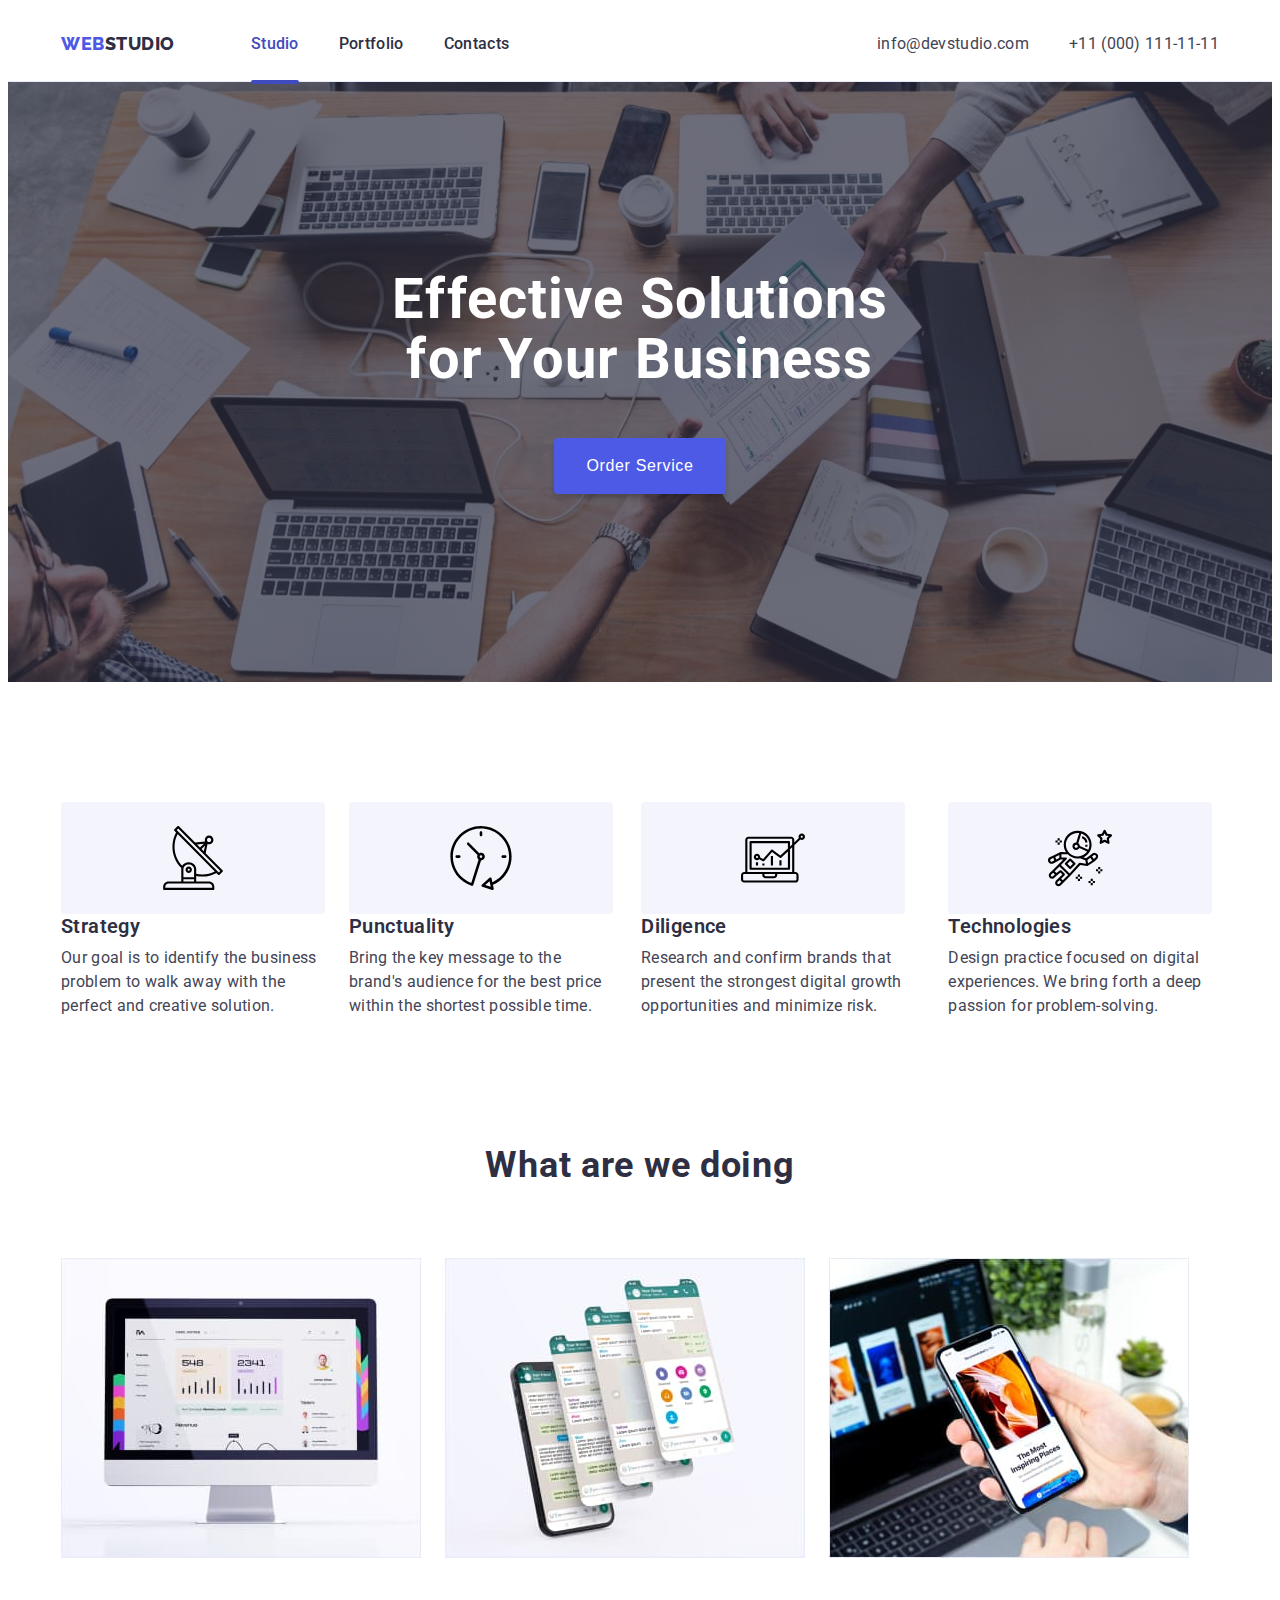
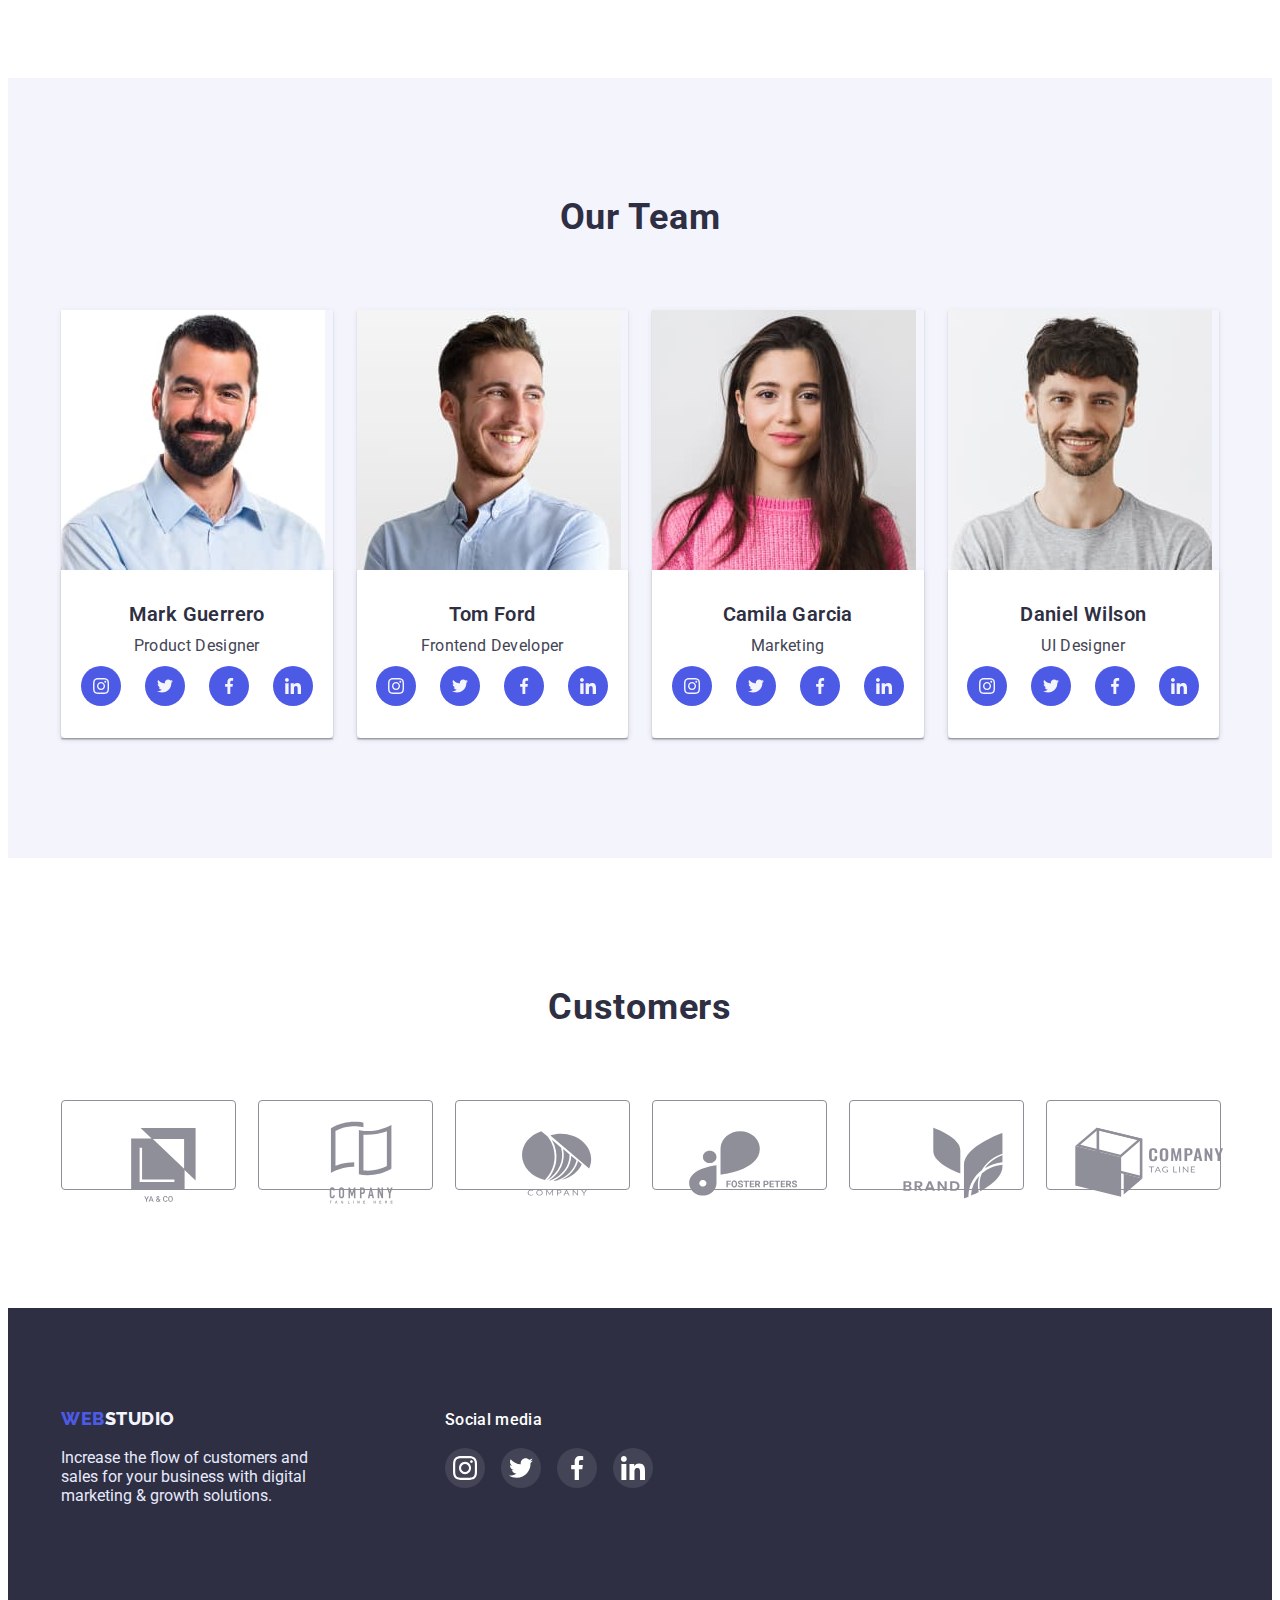
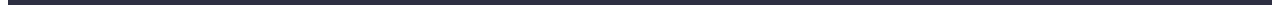
<file: index.html>
<!DOCTYPE html>
<html lang="en">
  <head>
    <meta charset="UTF-8" />
    <meta http-equiv="X-UA-Compatible" content="IE=edge" />
    <meta name="viewport" content="width=device-width, initial-scale=1.0" />
    <title>Web Studio</title>
    <link rel="preconnect" href="https://fonts.googleapis.com" />
    <link rel="preconnect" href="https://fonts.gstatic.com" crossorigin />
    <link
      href="https://fonts.googleapis.com/css2?family=Raleway:wght@800&family=Roboto:wght@400;500;700;900&display=swap"
      rel="stylesheet"
    />
    <link
      rel="stylesheet"
      href="https://cdnjs.cloudflare.com/ajax/libs/modern-normalize/1.1.0/modern-normalize.min.css"
      integrity="sha512-wpPYUAdjBVSE4KJnH1VR1HeZfpl1ub8YT/NKx4PuQ5NmX2tKuGu6U/JRp5y+Y8XG2tV+wKQpNHVUX03MfMFn9Q=="
      crossorigin="anonymous"
      referrerpolicy="no-referrer"
    />
    <link rel="stylesheet" href="./css/styles.css" />
  </head>
  <body>
    <!-- ========================Header=============================== -->
    <header class="main-header">
      <div class="container header-container">
        <nav class="navigation header-nav">
          <a class="first-link-header link" href="./index.html"
            ><span class="head-logo-web logo-head logo">Web</span
            ><span class="head-logo-studio logo-head logo">Studio</span></a
          >
          <ul class="menu-list link-header">
            <li class="header-menu-item header-item">
              <a class="link menu-link-studio studio-active" href="./index.html">Studio</a>
            </li>
            <li class="header-menu-item header-item">
              <a class="link" href="./portfolio.html">Portfolio</a>
            </li>
            <li class="header-menu-item header-item"><a class="link" href="">Contacts</a></li>
          </ul>
        </nav>
        <address class="adress-list header-adr">
          <ul class="menu-list link-header">
            <li class="header-item">
              <a class="contact" href="mailto:info@devstudio.com">info@devstudio.com</a>
            </li>
            <li class="header-item">
              <a class="contact" href="tel:+110001111111">+11 (000) 111-11-11</a>
            </li>
          </ul>
        </address>
      </div>
    </header>
    <!-- ======================= Main=============================== -->
    <main class="main-page">
      <!-- ====================== Hero section ====================== -->
      <section class="hero-section">
        <div class="container">
          <h1 class="hero-section-title">Effective Solutions for Your Business</h1>
          <button class="hero-section-button" type="button" data-modal-open>Order Service</button>
        </div>
      </section>
      <!-- ==================== Second section ========================== -->
      <section class="second-section">
        <div class="container">
          <h2 class="secret-name">Our Features</h2>
          <ul class="menu-list feature-list">
            <li class="menu-item work-item">
              <div class="thumb">
                <svg class="thumb-icon">
                  <use href="./images/sprite.svg#icon-antenna"></use>
                </svg>
              </div>
              <h3 class="title">Strategy</h3>
              <p class="text">
                Our goal is to identify the business problem to walk away with the perfect and
                creative solution.
              </p>
            </li>
            <li class="menu-item work-item">
              <div class="thumb">
                <svg class="thumb-icon">
                  <use href="./images/sprite.svg#icon-clock"></use>
                </svg>
              </div>
              <h3 class="title">Punctuality</h3>
              <p class="text">
                Bring the key message to the brand's audience for the best price within the shortest
                possible time.
              </p>
            </li>
            <li class="menu-item work-item">
              <div class="thumb">
                <svg class="thumb-icon">
                  <use href="./images/sprite.svg#icon-diagram"></use>
                </svg>
              </div>
              <h3 class="title">Diligence</h3>
              <p class="text">
                Research and confirm brands that present the strongest digital growth opportunities
                and minimize risk.
              </p>
            </li>
            <li class="menu-item work-item">
              <div class="thumb">
                <svg class="thumb-icon">
                  <use href="./images/sprite.svg#icon-astronaut"></use>
                </svg>
              </div>
              <h3 class="title">Technologies</h3>
              <p class="text">
                Design practice focused on digital experiences. We bring forth a deep passion for
                problem-solving.
              </p>
            </li>
          </ul>
        </div>
      </section>
      <!-- =========================Third section ====================================== -->
      <section class="third-section">
        <div class="container">
          <h2 class="third-section-title">What are we doing</h2>
          <ul class="menu-list">
            <li class="menu-item third-section-item">
              <img
                src="./images/images-web-studio/pc.jpg"
                alt="personal computer"
                width="360"
                height="300"
              />
            </li>
            <li class="menu-item third-section-item">
              <img
                src="./images/images-web-studio/phone.jpg"
                alt="phone"
                width="360"
                height="300"
              />
            </li>
            <li class="menu-item third-section-item">
              <img
                src="./images/images-web-studio/video.jpg"
                alt="watching video"
                width="360"
                height="300"
              />
            </li>
          </ul>
        </div>
      </section>
      <!-- ================================== Fourth section============================== -->
      <section class="fourth-section">
        <div class="container">
          <h2 class="fourth-section-title">Our Team</h2>
          <ul class="our-team-list">
            <li class="menu-item team-item">
              <img
                src="./images/images-web-studio/mark_guerrero.jpg"
                alt="mark_guerrero"
                width="264"
                height="260"
              />
              <div class="team-position">
                <h3 class="title">Mark Guerrero</h3>
                <p class="text">Product Designer</p>
                <ul class="social-list list">
                  <li class="social-list-item">
                    <a href="" class="social-list-link">
                      <svg class="social-list-icon" width="16px" height="16px">
                        <use href="./images/sprite.svg#icon-instagram"></use>
                      </svg>
                    </a>
                  </li>
                  <li class="social-list-item">
                    <a href="" class="social-list-link">
                      <svg class="social-list-icon" width="16px" height="16px">
                        <use href="./images/sprite.svg#icon-twitter"></use>
                      </svg>
                    </a>
                  </li>
                  <li class="social-list-item">
                    <a href="" class="social-list-link">
                      <svg class="social-list-icon" width="16px" height="16px">
                        <use href="./images/sprite.svg#icon-facebook"></use>
                      </svg>
                    </a>
                  </li>
                  <li class="social-list-item">
                    <a href="" class="social-list-link">
                      <svg class="social-list-icon" width="16px" height="16px">
                        <use href="./images/sprite.svg#icon-linkedin"></use>
                      </svg>
                    </a>
                  </li>
                </ul>
              </div>
            </li>
            <li class="menu-item team-item">
              <img
                src="./images/images-web-studio/tom_ford.jpg"
                alt="tom_ford"
                width="264"
                height="260"
              />
              <div class="team-position">
                <h3 class="title">Tom Ford</h3>
                <p class="text">Frontend Developer</p>
                <ul class="social-list list">
                  <li class="social-list-item">
                    <a href="" class="social-list-link">
                      <svg class="social-list-icon" width="16px" height="16px">
                        <use href="./images/sprite.svg#icon-instagram"></use>
                      </svg>
                    </a>
                  </li>
                  <li class="social-list-item">
                    <a href="" class="social-list-link">
                      <svg class="social-list-icon" width="16px" height="16px">
                        <use href="./images/sprite.svg#icon-twitter"></use>
                      </svg>
                    </a>
                  </li>
                  <li class="social-list-item">
                    <a href="" class="social-list-link">
                      <svg class="social-list-icon" width="16px" height="16px">
                        <use href="./images/sprite.svg#icon-facebook"></use>
                      </svg>
                    </a>
                  </li>
                  <li class="social-list-item">
                    <a href="" class="social-list-link">
                      <svg class="social-list-icon" width="16px" height="16px">
                        <use href="./images/sprite.svg#icon-linkedin"></use>
                      </svg>
                    </a>
                  </li>
                </ul>
              </div>
            </li>
            <li class="menu-item team-item">
              <img
                src="./images/images-web-studio/camila_garcia.jpg"
                alt="camila_garcia"
                width="264"
                height="260"
              />
              <div class="team-position">
                <h3 class="title">Camila Garcia</h3>
                <p class="text">Marketing</p>
                <ul class="social-list list">
                  <li class="social-list-item">
                    <a href="" class="social-list-link">
                      <svg class="social-list-icon" width="16px" height="16px">
                        <use href="./images/sprite.svg#icon-instagram"></use>
                      </svg>
                    </a>
                  </li>
                  <li class="social-list-item">
                    <a href="" class="social-list-link">
                      <svg class="social-list-icon" width="16px" height="16px">
                        <use href="./images/sprite.svg#icon-twitter"></use>
                      </svg>
                    </a>
                  </li>
                  <li class="social-list-item">
                    <a href="" class="social-list-link">
                      <svg class="social-list-icon" width="16px" height="16px">
                        <use href="./images/sprite.svg#icon-facebook"></use>
                      </svg>
                    </a>
                  </li>
                  <li class="social-list-item">
                    <a href="" class="social-list-link">
                      <svg class="social-list-icon" width="16px" height="16px">
                        <use href="./images/sprite.svg#icon-linkedin"></use>
                      </svg>
                    </a>
                  </li>
                </ul>
              </div>
            </li>
            <li class="menu-item team-item">
              <img
                src="./images/images-web-studio/daniel_wilson.jpg"
                alt="daniel_wilson"
                width="264"
                height="260"
              />
              <div class="team-position">
                <h3 class="title">Daniel Wilson</h3>
                <p class="text">UI Designer</p>
                <ul class="social-list list">
                  <li class="social-list-item">
                    <a href="" class="social-list-link">
                      <svg class="social-list-icon" width="16px" height="16px">
                        <use href="./images/sprite.svg#icon-instagram"></use>
                      </svg>
                    </a>
                  </li>
                  <li class="social-list-item">
                    <a href="" class="social-list-link">
                      <svg class="social-list-icon" width="16px" height="16px">
                        <use href="./images/sprite.svg#icon-twitter"></use>
                      </svg>
                    </a>
                  </li>
                  <li class="social-list-item">
                    <a href="" class="social-list-link">
                      <svg class="social-list-icon" width="16px" height="16px">
                        <use href="./images/sprite.svg#icon-facebook"></use>
                      </svg>
                    </a>
                  </li>
                  <li class="social-list-item">
                    <a href="" class="social-list-link">
                      <svg class="social-list-icon" width="16px" height="16px">
                        <use href="./images/sprite.svg#icon-linkedin"></use>
                      </svg>
                    </a>
                  </li>
                </ul>
              </div>
            </li>
          </ul>
        </div>
      </section>
      <!-- =============Fifth section============================ -->
      <section class="fifth-section">
        <div class="container">
          <h2 class="fifth-section-title">Customers</h2>
          <ul class="list customers-list">
            <li class="customers-item">
              <a class="customers-link link" href="">
                <svg class="customers-icon">
                  <use href="./images/sprite.svg#icon-Logo"></use>
                </svg>
              </a>
            </li>
            <li class="customers-item">
              <a class="customers-link link" href="">
                <svg class="customers-icon">
                  <use href="./images/sprite.svg#icon-Logo-1"></use>
                </svg>
              </a>
            </li>
            <li class="customers-item">
              <a class="customers-link link" href="">
                <svg class="customers-icon">
                  <use href="./images/sprite.svg#icon-Logo-2"></use>
                </svg>
              </a>
            </li>
            <li class="customers-item">
              <a class="customers-link link" href="">
                <svg class="customers-icon">
                  <use href="./images/sprite.svg#icon-Logo-3"></use>
                </svg>
              </a>
            </li>
            <li class="customers-item">
              <a class="customers-link link" href="">
                <svg class="customers-icon">
                  <use href="./images/sprite.svg#icon-Logo-4"></use>
                </svg>
              </a>
            </li>
            <li class="customers-item">
              <a class="customers-link link" href="">
                <svg class="customers-icon">
                  <use href="./images/sprite.svg#icon-Logo-5"></use>
                </svg>
              </a>
            </li>
          </ul>
        </div>
      </section>
    </main>
    <!-- ======================================= Footer ======================================= -->
    <footer class="footer-page">
      <div class="container footer-text">
        <div class="footer-first-text">
          <a class="link" href="./index.html">
            <span class="logo-web logo-footer logo">Web</span><span class="logo-studio logo-footer logo">Studio</span></a>
          <p class="color-text">
            Increase the flow of customers and sales for your business with digital marketing &
            growth solutions.
          </p>
        </div>
        <div class="footer-social-media">
          <h4 class="footer-social-media-title">Social media</h4>
          <ul class="footer-social-list list">
            <li class="footer-social-list-item">
              <a href="" class="footer-social-list-link">
                <svg class="social-list-icon" width="24px" height="24px">
                  <use href="./images/sprite.svg#icon-instagram"></use>
                </svg>
              </a>
            </li>
            <li class="footer-social-list-item">
              <a href="" class="footer-social-list-link">
                <svg class="social-list-icon" width="24px" height="24px">
                  <use href="./images/sprite.svg#icon-twitter"></use>
                </svg>
              </a>
            </li>
            <li class="footer-social-list-item">
              <a href="" class="footer-social-list-link">
                <svg class="social-list-icon" width="24px" height="24px">
                  <use href="./images/sprite.svg#icon-facebook"></use>
                </svg>
              </a>
            </li>
            <li class="footer-social-list-item">
              <a href="" class="footer-social-list-link">
                <svg class="social-list-icon" width="24px" height="24px">
                  <use href="./images/sprite.svg#icon-linkedin"></use>
                </svg>
              </a>
            </li>
          </ul>
        </div>
      </div>
    </footer>
    <!-- =================================Modal window=============================================== -->
    <div class="backdrop is-hidden" data-modal>
      <div class="modal">
        <button type="button" class="modal-close-button" data-modal-close>
        <svg class="modal-close-button-icon" width="8" height="8">
          <use href="./images/sprite.svg#icon-close_modal"></use>
        </svg>
        </button>
      </div>
    </div>
    <script src="./js/modal.js"></script>
  </body>
</html>
</file>
<file: css/styles.css>
:root {
  --footer-background: #2e2f42;
  --logo-font: 'Raleway', sans-serif;
  --logo-typical-fw: 800;
  --logo-typical-fs: 18px;
}

h1,
h2,
h3,
h4,
p {
  margin-top: 0;
  margin-bottom: 0;
}

ul {
  margin-top: 0;
  margin-bottom: 0;
  padding-left: 0;
}

img {
  display: block;
  max-width: 100%;
  height: auto;
}

body {
  font-family: 'Roboto', sans-serif;
  font-size: 16px;
  color: #ffffff;
  background-color: #ffffff;
}
.container {
  width: 1158px;
  margin-left: auto;
  margin-right: auto;
  padding-left: 15px;
  padding-right: 15px;
}

.list {
  list-style: none;
}

.link {
  text-decoration: none;
}

.logo {
  letter-spacing: 0.03em;
  text-transform: uppercase;
  text-decoration: none;
}
.logo-text {
  text-decoration: none;
}

.logo-head {
  font-family: var(--logo-font);
  font-weight: var(--logo-typical-fw);
  font-size: var(--logo-typical-fs);
  line-height: 1.33;
}

.logo-footer {
  font-family: var(--logo-font);
  font-weight: var(--logo-typical-fw);
  font-size: var(--logo-typical-fs);
  line-height: 1.17;
}
.menu-item {
  text-decoration: none;
  list-style: none;
}
/* =====================================WebStudio==================================== */
/* =======================================Header==================================== */

.main-header {
  background: #ffffff;
  border-bottom: 1px solid #e7e9fc;
}
.first-link-header {
  text-decoration: none;
  padding-top: 24px;
  padding-bottom: 24px;
}
.link-header {
  padding-top: 24px;
  padding-bottom: 24px;
  margin-left: 76px;
}

.header-container {
  display: flex;
}

.header-nav {
  display: flex;
  margin-right: 0 auto;
}

.header-adr {
  margin-left: auto;
}

.menu-list {
  display: flex;
}

.header-item:not(:last-child) {
  margin-right: 40px;
}

.head-logo-web {
  color: #4d5ae5;
}
.head-logo-studio {
  color: #2e2f42;
}

.link {
  font-weight: 500;
  line-height: 1.5;
  letter-spacing: 0.02em;
  color: #2e2f42;
  transition: color 250ms cubic-bezier(0.4, 0, 0.2, 1);
}
.link:hover,
.link:focus {
  color: #4d5ae5;
}

.contact {
  font-style: normal;
  font-weight: 400;
  line-height: 1.5;
  letter-spacing: 0.02em;
  color: #434455;
  text-decoration: none;
  transition: color 250ms cubic-bezier(0.4, 0, 0.2, 1);
}
.contact:hover,
.contact:focus {
  color: #4d5ae5;
}
.header-menu-item{position: relative;}

.menu-link-studio::after{
content: '';
display: block;
position: absolute;
width: 48px;
height: 4px;
left: 0px;
top: 48px;
background: #404BBF;
border-radius: 2px;
}
.studio-active{color: #404BBF;}





/* ===============================Main=========================================== */
/* ===========================Hero section====================================== */

.hero-section {
  max-width: 1440px;
  margin: 0 auto;
  background: rgba(46, 47, 66, 0.7);
  text-align: center;
  padding-top: 188px;
  padding-bottom: 188px;
  background-image: linear-gradient(rgba(46, 47, 66, 0.7), rgba(46, 47, 66, 0.7)),
    url(../images/images-web-studio/people_office.jpg);
  background-size: cover;
}

.hero-section-title {
  margin: 0 auto;
  max-width: 498px;
  margin-bottom: 48px;
  font-weight: 700;
  font-size: 56px;
  line-height: 1.07;
  letter-spacing: 0.02em;
  color: #ffffff;
}
.hero-section-button {
  padding-top: 16px;
  padding-right: 32px;
  padding-bottom: 16px;
  padding-left: 32px;
  font-weight: 500;
  font-size: 16px;
  line-height: 1.5;
  letter-spacing: 0.04em;
  color: #ffffff;
  background: #4d5ae5;
  cursor: pointer;
  box-shadow: 0px 4px 4px rgba(0, 0, 0, 0.15);
  border-radius: 4px;
  border: 0;
  transition: color 250ms cubic-bezier(0.4, 0, 0.2, 1), background 250ms cubic-bezier(0.4, 0, 0.2, 1);
}
.hero-section-button:hover {
  color: #ffffff;
  background: #404bbf;
}
.hero-section-button:focus,
.hero-section-button:active {
  color: #ffffff;
  background: #404bbf;
}

/* ===============================Second section================================================ */

.second-section {
  padding-top: 120px;
  padding-bottom: 120px;
}

.feature-list {
  display: flex;
}

.secret-name {
  position: absolute;
  width: 1px;
  height: 1px;
  margin: -1px;
  padding: 0;
  overflow: hidden;
  border: 0;
  clip: rect(0 0 0 0);
  font-weight: 500;
  line-height: 1.5;
  letter-spacing: 0.04em;
  color: #ffffff;
}
.work-item:not(:last-child) {
  margin-right: 24px;
}
.thumb {
  display: flex;
  justify-content: center;
  align-items: center;
  background: #f4f4fd;
  border-radius: 4px;
  width: 264px;
  height: 112px;
}
.thumb-icon {
  width: 64px;
  height: 64px;
}
.title {
  margin-bottom: 8px;
  font-weight: 600;
  font-size: 20px;
  line-height: 1.2;
  letter-spacing: 0.02em;
  color: #2e2f42;
}

.text {
  font-weight: 400;
  line-height: 1.5;
  letter-spacing: 0.02em;
  color: #434455;
}

/* ==========================================Third section=============================== */
.third-section {
  padding-bottom: 120px;
}

.third-section-title {
  text-align: center;
  font-weight: 700;
  font-size: 36px;
  line-height: 1.11;
  letter-spacing: 0.02em;
  color: #2e2f42;
  margin-bottom: 72px;
}
.menu-list {
  display: flex;
}

.third-section-item:not(:last-child) {
  margin-right: 24px;
}

/* =======================================Fourth section==================================== */

.fourth-section {
  padding-top: 120px;
  padding-bottom: 120px;
  background: #f4f4fd;
}

.fourth-section-title {
  text-align: center;
  font-weight: 700;
  font-size: 36px;
  line-height: 1.11;
  letter-spacing: 0.02em;
  color: #2e2f42;
  margin-bottom: 72px;
}

.our-team-list {
  display: flex;
  flex-wrap: wrap;
  column-gap: 24px;
}

.team-item {
  flex-basis: calc((100% - 72px) / 4);
  box-shadow: 0px 1px 6px rgba(46, 47, 66, 0.08), 0px 1px 1px rgba(46, 47, 66, 0.16), 0px 2px 1px rgba(46, 47, 66, 0.08);

}

.team-position {
  padding: 32px 0;
  background: #ffffff;
  box-shadow: 0px 1px 6px rgba(46, 47, 66, 0.08), 0px 1px 1px rgba(46, 47, 66, 0.16),
    0px 2px 1px rgba(46, 47, 66, 0.08);
  border-radius: 0px 0px 4px 4px;
  text-align: center;
}
.text {
  margin-bottom: 8px;
}
.social-list {
  display: flex;
  justify-content: center;
  gap: 24px;
}
.social-list-link {
  display: flex;
  justify-content: center;
  align-items: center;
  width: 40px;
  height: 40px;
  border-radius: 50%;
  background-color: #4d5ae5;
  fill: #F4F4FD;
  transition: fill 250ms cubic-bezier(0.4, 0, 0.2, 1), background-color 250ms cubic-bezier(0.4, 0, 0.2, 1);
}

.social-list-link:hover,
.social-list-link:focus {fill: #F4F4FD; background-color: #404BBF;}

/* ===================================Fifth section========================================= */
.fifth-section {
  padding-top: 130px;
  padding-bottom: 120px;
}
.customers-list {
  display: flex;
  gap: 24px;
}
.fifth-section-title {
  font-family: 'Roboto';
  font-weight: 700;
  font-size: 36px;
  line-height: 1.11;
  text-align: center;
  letter-spacing: 0.02em;
  text-transform: capitalize;
  color: #2e2f42;
  margin-bottom: 72px;
}
.customers-item {
  width: calc((100% - 120px) / 6);
  height: 88px;
 
}
.customers-link {
  display: block;
  width: 100%;
  height: 100%;
  border: 1px solid #8e8f99;
  border-radius: 4px;
  transition: fill 250ms cubic-bezier(0.4, 0, 0.2, 1), border 250ms cubic-bezier(0.4, 0, 0.2, 1);
}

.customers-icon {
  width: 168px;
  height: 88px;
  padding-top: 16px;
  padding-right: 32px;
  padding-bottom: 16px;
  padding-left: 16px;
}

.customers-link{fill: #8E8F99}

.customers-link:hover,
.customers-link:focus{fill: #404BBF; border: 1px solid #404BBF;}



/* ==========================================Footer========================================= */

.footer-page {
  background: var(--footer-background);
  padding-top: 100px;
  padding-bottom: 100px;
}
.footer-text {
  display: flex;
}

.color-text {
  color: #e7e9fc;
  max-width: 264px;
  margin-top: 16px;
}
.footer-first-text {
  margin-right: 120px;
  
}

.logo-web {
  color: #4d5ae5;
}
.logo-studio {
  color: #f4f4fd;
}
.footer-social-media-title {
  font-family: 'Roboto';
  font-weight: 500;
  font-size: 16px;
  line-height: 1.5;
  letter-spacing: 0.02em;
  color: #ffffff;
  margin-bottom: 16px;
}
.footer-social-list {
  display: flex;
  gap: 16px;
}
.footer-social-list-link {
  display: flex;
  justify-content: center;
  align-items: center;
  width: 40px;
  height: 40px;
  border-radius: 50%;
  background: rgba(255, 255, 255, 0.1);
  fill: #ffffff;
  transition: fill 250ms cubic-bezier(0.4, 0, 0.2, 1), background-color 250ms cubic-bezier(0.4, 0, 0.2, 1);
}
.footer-social-list-link:hover,
.footer-social-list-link:focus{background-color:#31D0AA;}

/* ==================================Modal window================================ */
.backdrop{
position: fixed;
top: 0;
left: 0;
width: 100%;
height: 100%;
background: rgba(46, 47, 66, 0.4);
z-index: 999;
transition: opacity 250ms cubic-bezier(0.4, 0, 0.2, 1), visibility 250ms cubic-bezier(0.4, 0, 0.2, 1);}

.modal{
position: absolute;
top: 50%;
left: 50%;
transform: translate(-50%, -50%);
width: 408px;
height: 576px;
background: #FCFCFC;
box-shadow: 0px 1px 1px rgba(0, 0, 0, 0.14), 0px 1px 3px rgba(0, 0, 0, 0.12), 0px 2px 1px rgba(0, 0, 0, 0.2);
border-radius: 4px;}

.modal-close-button{
position: absolute;
top: 24px;
right: 24px;
display: flex;
justify-content: center;
align-items: center;
width: 24px;
height: 24px;
border-radius: 50%;
padding:0;
background: #E7E9FC;
border: 1px solid rgba(0, 0, 0, 0.1);
cursor: pointer;
transition: background 250ms cubic-bezier(0.4, 0, 0.2, 1), fill 250ms cubic-bezier(0.4, 0, 0.2, 1);
}

.modal-close-button:hover,
.modal-close-button:focus {
background: #404BBF;
}
.modal-close-button:hover .modal-close-button-icon,
.modal-close-button:focus .modal-close-button-icon {fill: #FFFFFF;}

.backdrop.is-hidden{
opacity: 0;
visibility: hidden;
pointer-events: none;
}

/* =======================================Portfolio=========================================== */
.first-section {
padding-top: 96px;
padding-bottom: 120px;
}
.menu-link-portfolio::after{
content: '';
position: absolute;
width: 66px;
height: 4px;
left: 0px;
top: 48px;
background: #404BBF;
border-radius: 2px;
}
  
.portfolio-active{color: #404BBF;}

.portfolio-list-button {
display: flex;
justify-content: center;
margin-bottom: 72px;
gap: 24px;
}

.portfolio-button {
min-width: 116px;
min-height: 48px;
padding: 12px 24px 12px 24px;
border: 1px solid #e7e9fc;
border-radius: 4px;
font-weight: 500;
font-size: 16px;
line-height: 1.5;
letter-spacing: 0.04em;
color: #4d5ae5;
background: #f4f4fd;
cursor: pointer;
transition: color 250ms cubic-bezier(0.4, 0, 0.2, 1), background 250ms cubic-bezier(0.4, 0, 0.2, 1), box-shadow 250ms cubic-bezier(0.4, 0, 0.2, 1), border 250ms cubic-bezier(0.4, 0, 0.2, 1);
}

.portfolio-button:hover,
.portfolio-button:focus {
color: #ffffff;
background: #404bbf;
box-shadow: 0px 3px 1px rgba(0, 0, 0, 0.1), 0px 2px 1px rgba(0, 0, 0, 0.08), 0px 2px 2px rgba(0, 0, 0, 0.12);
border: 1px solid transparent;
}

.portfolio-button:active {
color: #ffffff;
background: #404bbf;
box-shadow: 0px 3px 1px rgba(0, 0, 0, 0.1), 0px 2px 1px rgba(0, 0, 0, 0.08),
0px 2px 2px rgba(0, 0, 0, 0.12);
border-radius: 4px;
}
.portfolio-second-button {
min-width: 78px;
min-height: 48px;
padding: 12px 24px 12px 24px;
border: 1px solid #e7e9fc;
border-radius: 4px;
font-weight: 500;
font-size: 16px;
line-height: 1.5;
letter-spacing: 0.04em;
color: #4d5ae5;
background: #f4f4fd;
cursor: pointer;
transition: color 250ms cubic-bezier(0.4, 0, 0.2, 1), background 250ms cubic-bezier(0.4, 0, 0.2, 1), box-shadow 250ms cubic-bezier(0.4, 0, 0.2, 1), border 250ms cubic-bezier(0.4, 0, 0.2, 1);
}

.portfolio-second-button:hover,
.portfolio-second-button:focus{
color: #ffffff;
background: #404bbf;
box-shadow: 0px 3px 1px rgba(0, 0, 0, 0.1), 0px 2px 1px rgba(0, 0, 0, 0.08), 0px 2px 2px rgba(0, 0, 0, 0.12);
border: 1px solid transparent;
}

.portfolio-second-button:active {
color: #ffffff;
background: #404bbf;
box-shadow: 0px 3px 1px rgba(0, 0, 0, 0.1), 0px 2px 1px rgba(0, 0, 0, 0.08),
0px 2px 2px rgba(0, 0, 0, 0.12);
border-radius: 4px;
}

.portfolio-menu-list {
display: flex;
flex-wrap: wrap;
row-gap: 48px;
column-gap: 24px;
}
.portfolio-menu-link{
display: block;
box-shadow: 0px 1px 6px rgba(46, 47, 66, 0.08);
transition: box-shadow 250ms cubic-bezier(0.4, 0, 0.2, 1);}

.portfolio-menu-link:hover,
.portfolio-menu-link:focus {box-shadow: 0px 1px 6px rgba(46, 47, 66, 0.08), 0px 1px 1px rgba(46, 47, 66, 0.16), 0px 2px 1px rgba(46, 47, 66, 0.08);}

.portfolio-menu-item {
flex-basis: calc((100% - 48px) / 3);
box-shadow: 0px 1px 6px rgba(46, 47, 66, 0.08);
}

.card-content {
padding-top: 32px;
padding-bottom: 32px;
padding-left: 16px;
border: 1px solid #e7e9fc;
border-top: none;
}

.portfolio-image-background {
background: linear-gradient(0deg, rgba(77, 90, 229, 0.1), rgba(77, 90, 229, 0.1)),
url(6418424.jpg);
background-blend-mode: soft-light, normal;
}

.subtitle {
font-weight: 500;
margin-bottom: 8px;
font-size: 20px;
line-height: 1.2;
letter-spacing: 0.02em;
color: #2e2f42;
}

.footer-page-portfolio {
background: var(--footer-background);
padding-top: 100px;
padding-bottom: 100px;
}

.wrapper{
position: relative;
overflow: hidden;}

.overlay{
position: absolute;
transform: translate(0, 100%);
transition: transform 250ms cubic-bezier(0.4, 0, 0.2, 1);
font-family: 'Roboto';
font-weight: 400;
font-size: 16px;
line-height: 1.5;
letter-spacing: 0.02em;
color: #F4F4FD;
padding-top: 40px;
padding-left: 32px;
padding-bottom: 164px;
padding-right: 32px;
width: 100%;
height: 100%;
left: 0px;
top: 0px;
background: #4D5AE5;
background-blend-mode: soft-light;
mix-blend-mode: normal;
}

.portfolio-menu-item:hover .overlay,
.portfolio-menu-link:focus .overlay
{transform: translate(0, 0);}
</file>
